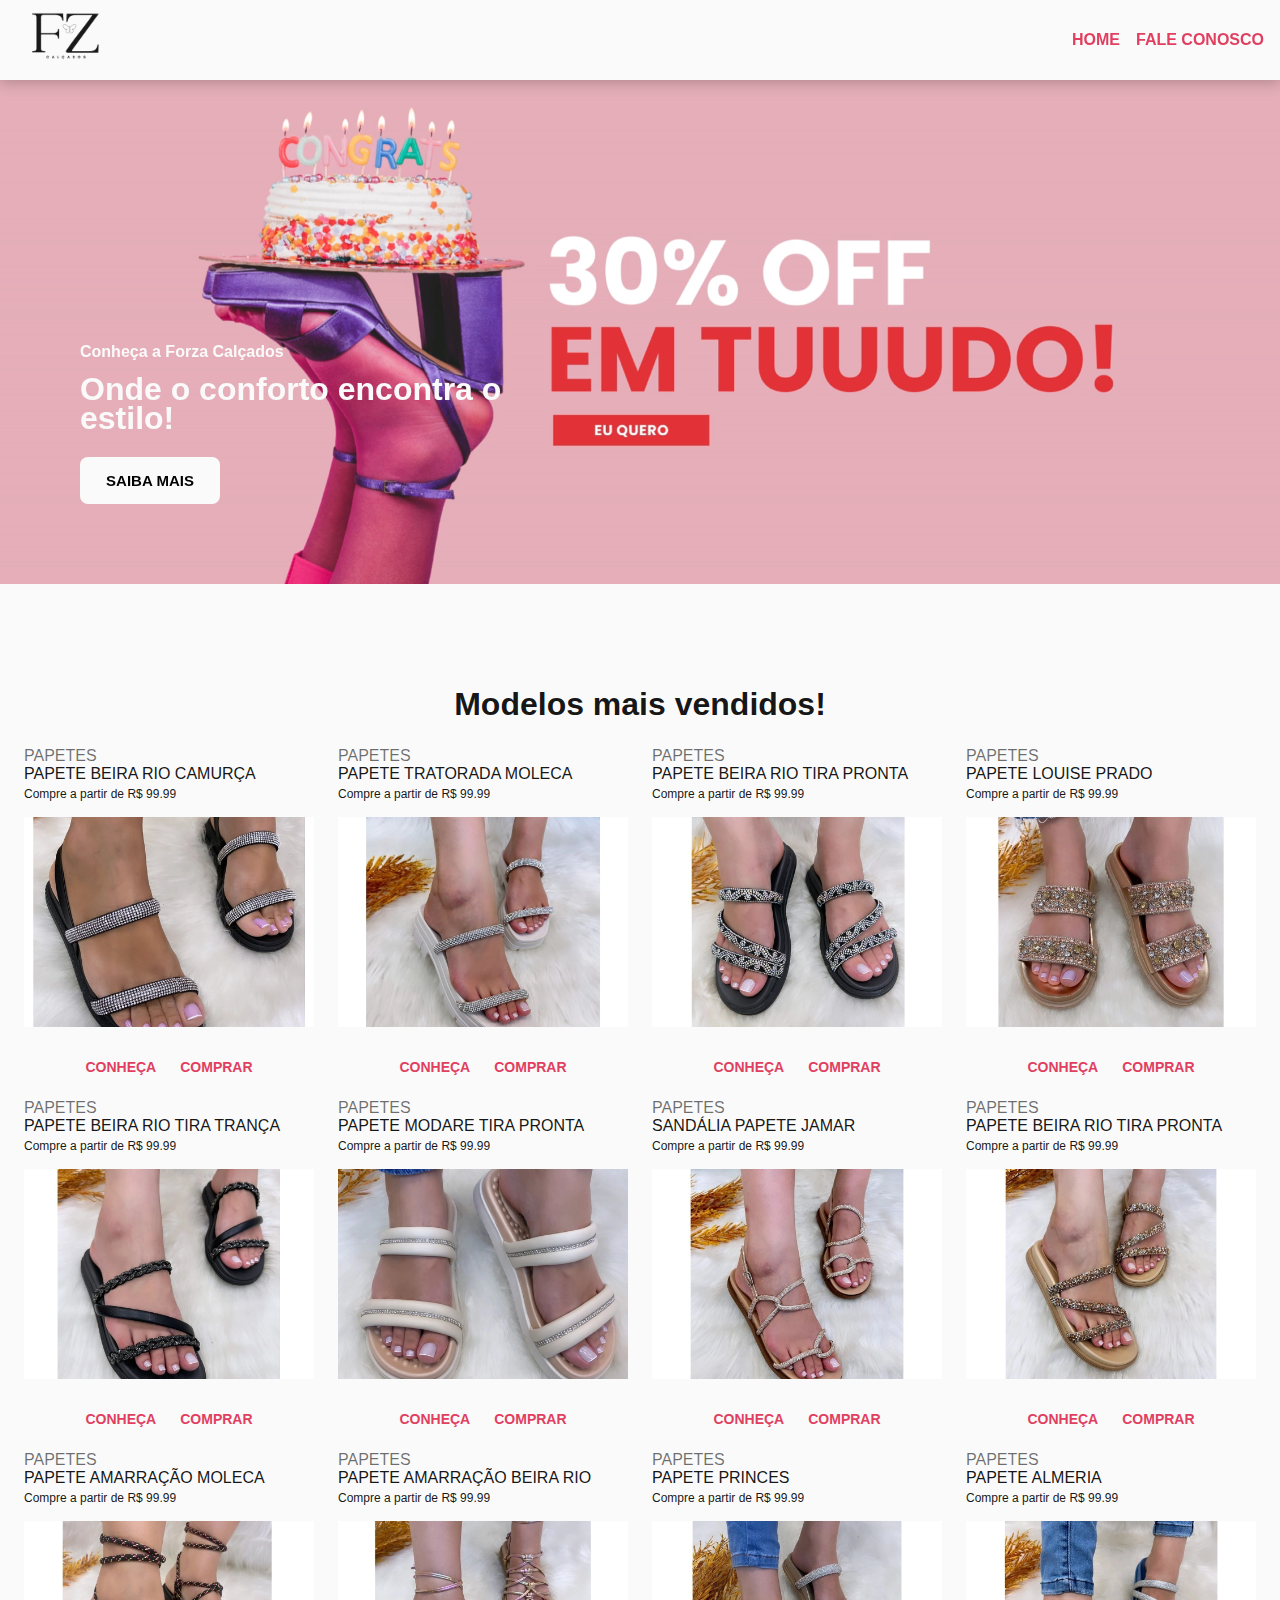
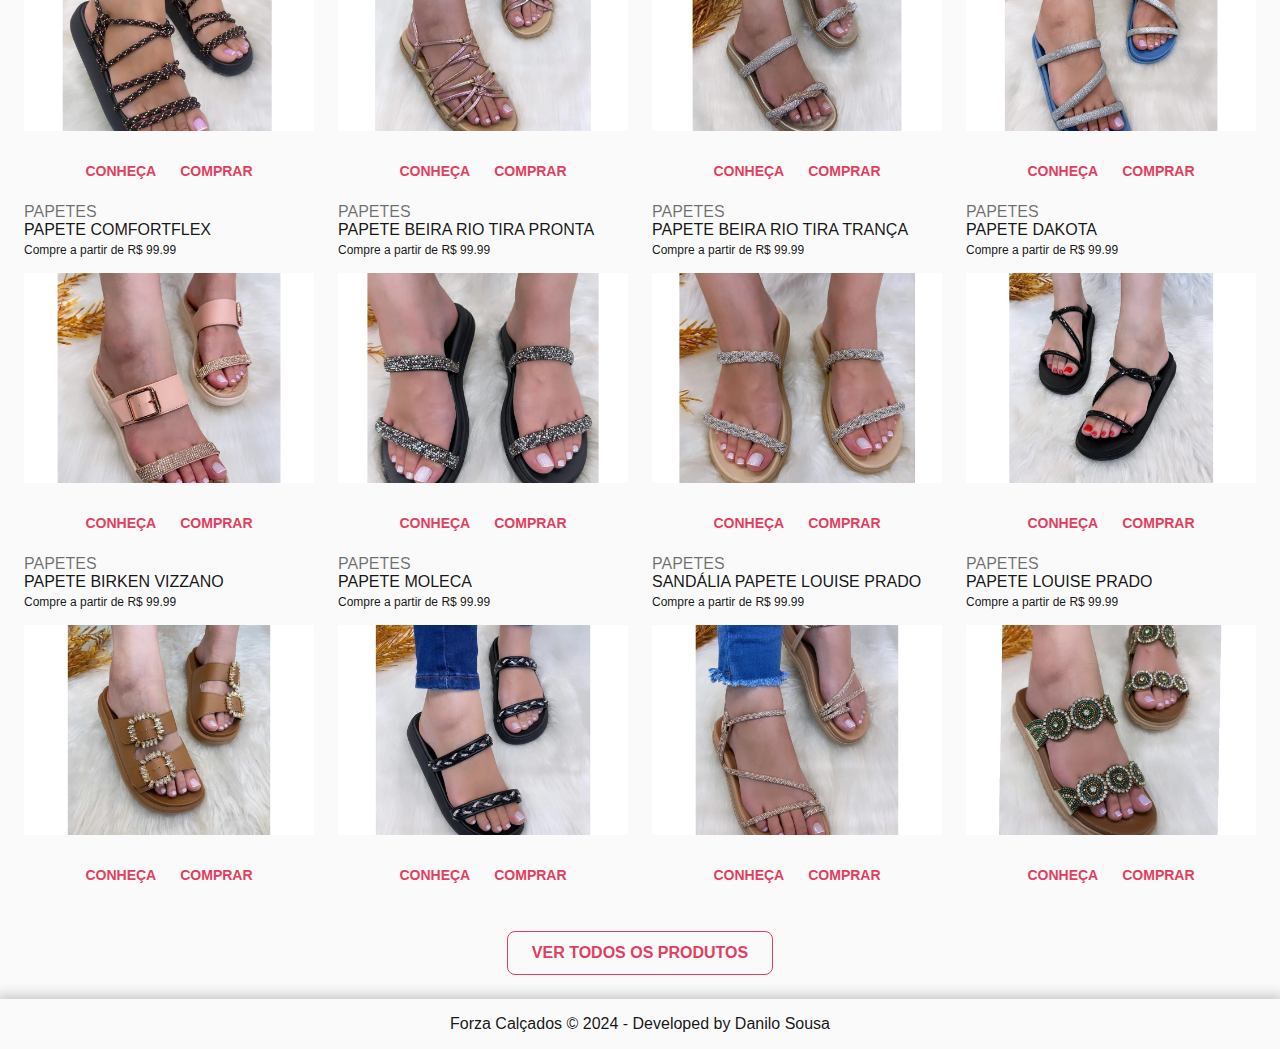
<file: index.html>
<!DOCTYPE html>
<html lang="en">
  <head>
    <meta charset="UTF-8" />
    <meta http-equiv="X-UA-Compatible" content="IE=edge" />
    <meta name="viewport" content="width=device-width, initial-scale=1.0" />
    <link rel="stylesheet" href="/pages/home/index.css" />
    <link rel="stylesheet" href="../../css/header-footer.css" />
    <title>Forza Calçados</title>
    <link rel="shortcut icon" type="imagex/png" href="../../imagens/logo.png">  
  </head>

  <body>
    <header>
      <a href="./index.html">
        <img src="../../imagens/logo.png" />
      </a>
      <nav>
        <a href="./index.html" class="active">Home</a>
        <a href="../contact/contact.html">Fale conosco</a>
      </nav>
    </header>
    <main>
      <div class="video">
        <video
          preload="auto"
          playsinline=""
          autoplay=""
          poster=""
          loop=""
          controlslist="nodownload"
          muted=""
          width="100%"
        >
          <source src="../../imagens/banner.mp4" type="video/mp4" class="a" />
        </video>
        <div class="description">
          <span class="title">Conheça a Forza Calçados</span>
          <span class="desc"
            >Onde o conforto encontra o estilo!</span
          >
          <a href="#models">Saiba Mais</a>
        </div>
      </div>
      <br>
      <br>
      <br>
      <h1 id="models">Modelos mais vendidos!</h1>
      <div class="pets">
        <div class="pet">
          <a href="https://wa.link/xn9uva/" class="pet-content">
            <span class="type">Papetes</span>
            <div class="name">
              <span class="title">PAPETE BEIRA RIO CAMURÇA</span>
              <span class="description"></span>
            </div>
            <div class="buy">
              <span class="start">Compre a partir de</span>
              <span class="price">R$ 99.99</span>
            </div>
              <div class="zoom-image">
              <img src="../../imagens/papete1.webp" />
            </div>
          </a>
          <div class="functions">
            <span>Conheça</span>
            <span><a href="https://wa.link/xn9uva/">Comprar</a></span>
          </div>
        </div>
        <div class="pet">
          <a href="https://wa.link/xn9uva/" class="pet-content">
            <span class="type">Papetes</span>
            <div class="name">
              <span class="title">PAPETE TRATORADA MOLECA</span>
              <span class="description"></span>
            </div>
            <div class="buy">
              <span class="start">Compre a partir de</span>
              <span class="price">R$ 99.99</span>
            </div>
              <div class="zoom-image">
              <img src="../../imagens/papete2.webp" />
            </div>
          </a>
          <div class="functions">
            <span>Conheça</span>
            <span><a href="https://wa.link/xn9uva/">Comprar</a></span>
          </div>
        </div>
        <div class="pet">
          <a href="https://wa.link/xn9uva/" class="pet-content">
            <span class="type">Papetes</span>
            <div class="name">
              <span class="title">PAPETE BEIRA RIO TIRA PRONTA</span>
              <span class="description"></span>
            </div>
            <div class="buy">
              <span class="start">Compre a partir de</span>
              <span class="price">R$ 99.99</span>
            </div>
              <div class="zoom-image">
              <img src="../../imagens/papete3.webp" />
            </div>
          </a>
          <div class="functions">
            <span>Conheça</span>
            <span><a href="https://wa.link/xn9uva/">Comprar</a></span>
          </div>
        </div>
        <div class="pet">
          <a href="https://wa.link/xn9uva/" class="pet-content">
            <span class="type">Papetes</span>
            <div class="name">
              <span class="title">PAPETE LOUISE PRADO</span>
              <span class="description"></span>
            </div>
            <div class="buy">
              <span class="start">Compre a partir de</span>
              <span class="price">R$ 99.99</span>
            </div>
              <div class="zoom-image">
              <img src="../../imagens/papete4.webp" />
            </div>
          </a>
          <div class="functions">
            <span>Conheça</span>
            <span><a href="https://wa.link/xn9uva/">Comprar</a></span>
          </div>
        </div>
        <div class="pet">
          <a href="https://wa.link/xn9uva/" class="pet-content">
            <span class="type">Papetes</span>
            <div class="name">
              <span class="title">PAPETE BEIRA RIO TIRA TRANÇA</span>
              <span class="description"></span>
            </div>
            <div class="buy">
              <span class="start">Compre a partir de</span>
              <span class="price">R$ 99.99</span>
            </div>
              <div class="zoom-image">
              <img src="../../imagens/papete5.webp" />
            </div>
          </a>
          <div class="functions">
            <span>Conheça</span>
            <span><a href="https://wa.link/xn9uva/">Comprar</a></span>
          </div>
        </div><div class="pet">
          <a href="https://wa.link/xn9uva/" class="pet-content">
            <span class="type">Papetes</span>
            <div class="name">
              <span class="title">PAPETE MODARE TIRA PRONTA</span>
              <span class="description"></span>
            </div>
            <div class="buy">
              <span class="start">Compre a partir de</span>
              <span class="price">R$ 99.99</span>
            </div>
              <div class="zoom-image">
              <img src="../../imagens/papete6.webp" />
            </div>
          </a>
          <div class="functions">
            <span>Conheça</span>
            <span><a href="https://wa.link/xn9uva/">Comprar</a></span>
          </div>
        </div><div class="pet">
          <a href="https://wa.link/xn9uva/" class="pet-content">
            <span class="type">Papetes</span>
            <div class="name">
              <span class="title">SANDÁLIA PAPETE JAMAR</span>
              <span class="description"></span>
            </div>
            <div class="buy">
              <span class="start">Compre a partir de</span>
              <span class="price">R$ 99.99</span>
            </div>
              <div class="zoom-image">
              <img src="../../imagens/papete7.webp" />
            </div>
          </a>
          <div class="functions">
            <span>Conheça</span>
            <span><a href="https://wa.link/xn9uva/">Comprar</a></span>
          </div>
        </div><div class="pet">
          <a href="https://wa.link/xn9uva/" class="pet-content">
            <span class="type">Papetes</span>
            <div class="name">
              <span class="title">PAPETE BEIRA RIO TIRA PRONTA</span>
              <span class="description"></span>
            </div>
            <div class="buy">
              <span class="start">Compre a partir de</span>
              <span class="price">R$ 99.99</span>
            </div>
              <div class="zoom-image">
              <img src="../../imagens/papete8.webp" />
            </div>
          </a>
          <div class="functions">
            <span>Conheça</span>
            <span><a href="https://wa.link/xn9uva/">Comprar</a></span>
          </div>
        </div><div class="pet">
          <a href="https://wa.link/xn9uva/" class="pet-content">
            <span class="type">Papetes</span>
            <div class="name">
              <span class="title">PAPETE AMARRAÇÃO MOLECA</span>
              <span class="description"></span>
            </div>
            <div class="buy">
              <span class="start">Compre a partir de</span>
              <span class="price">R$ 99.99</span>
            </div>
              <div class="zoom-image">
              <img src="../../imagens/papete9.webp" />
            </div>
          </a>
          <div class="functions">
            <span>Conheça</span>
            <span><a href="https://wa.link/xn9uva/">Comprar</a></span>
          </div>
        </div><div class="pet">
          <a href="https://wa.link/xn9uva/" class="pet-content">
            <span class="type">Papetes</span>
            <div class="name">
              <span class="title">PAPETE AMARRAÇÃO BEIRA RIO</span>
              <span class="description"></span>
            </div>
            <div class="buy">
              <span class="start">Compre a partir de</span>
              <span class="price">R$ 99.99</span>
            </div>
              <div class="zoom-image">
              <img src="../../imagens/papete10.webp" />
            </div>
          </a>
          <div class="functions">
            <span>Conheça</span>
            <span><a href="https://wa.link/xn9uva/">Comprar</a></span>
          </div>
        </div><div class="pet">
          <a href="https://wa.link/xn9uva/" class="pet-content">
            <span class="type">Papetes</span>
            <div class="name">
              <span class="title">PAPETE PRINCES</span>
              <span class="description"></span>
            </div>
            <div class="buy">
              <span class="start">Compre a partir de</span>
              <span class="price">R$ 99.99</span>
            </div>
              <div class="zoom-image">
              <img src="../../imagens/papete11.webp" />
            </div>
          </a>
          <div class="functions">
            <span>Conheça</span>
            <span><a href="https://wa.link/xn9uva/">Comprar</a></span>
          </div>
        </div><div class="pet">
          <a href="https://wa.link/xn9uva/" class="pet-content">
            <span class="type">Papetes</span>
            <div class="name">
              <span class="title">PAPETE ALMERIA</span>
              <span class="description"></span>
            </div>
            <div class="buy">
              <span class="start">Compre a partir de</span>
              <span class="price">R$ 99.99</span>
            </div>
              <div class="zoom-image">
              <img src="../../imagens/papete12.webp" />
            </div>
          </a>
          <div class="functions">
            <span>Conheça</span>
            <span><a href="https://wa.link/xn9uva/">Comprar</a></span>
          </div>
        </div><div class="pet">
          <a href="https://wa.link/xn9uva/" class="pet-content">
            <span class="type">Papetes</span>
            <div class="name">
              <span class="title">PAPETE COMFORTFLEX</span>
              <span class="description"></span>
            </div>
            <div class="buy">
              <span class="start">Compre a partir de</span>
              <span class="price">R$ 99.99</span>
            </div>
              <div class="zoom-image">
              <img src="../../imagens/papete13.webp" />
            </div>
          </a>
          <div class="functions">
            <span>Conheça</span>
            <span><a href="https://wa.link/xn9uva/">Comprar</a></span>
          </div>
        </div><div class="pet">
          <a href="https://wa.link/xn9uva/" class="pet-content">
            <span class="type">Papetes</span>
            <div class="name">
              <span class="title">PAPETE BEIRA RIO TIRA PRONTA</span>
              <span class="description"></span>
            </div>
            <div class="buy">
              <span class="start">Compre a partir de</span>
              <span class="price">R$ 99.99</span>
            </div>
              <div class="zoom-image">
              <img src="../../imagens/papete14.webp" />
            </div>
          </a>
          <div class="functions">
            <span>Conheça</span>
            <span><a href="https://wa.link/xn9uva/">Comprar</a></span>
          </div>
        </div><div class="pet">
          <a href="https://wa.link/xn9uva/" class="pet-content">
            <span class="type">Papetes</span>
            <div class="name">
              <span class="title">PAPETE BEIRA RIO TIRA TRANÇA</span>
              <span class="description"></span>
            </div>
            <div class="buy">
              <span class="start">Compre a partir de</span>
              <span class="price">R$ 99.99</span>
            </div>
              <div class="zoom-image">
              <img src="../../imagens/papete15.webp" />
            </div>
          </a>
          <div class="functions">
            <span>Conheça</span>
            <span><a href="https://wa.link/xn9uva/">Comprar</a></span>
          </div>
        </div><div class="pet">
          <a href="https://wa.link/xn9uva/" class="pet-content">
            <span class="type">Papetes</span>
            <div class="name">
              <span class="title">PAPETE DAKOTA</span>
              <span class="description"></span>
            </div>
            <div class="buy">
              <span class="start">Compre a partir de</span>
              <span class="price">R$ 99.99</span>
            </div>
              <div class="zoom-image">
              <img src="../../imagens/papete16.webp" />
            </div>
          </a>
          <div class="functions">
            <span>Conheça</span>
            <span><a href="https://wa.link/xn9uva/">Comprar</a></span>
          </div>
        </div><div class="pet">
          <a href="https://wa.link/xn9uva/" class="pet-content">
            <span class="type">Papetes</span>
            <div class="name">
              <span class="title">PAPETE BIRKEN VIZZANO</span>
              <span class="description"></span>
            </div>
            <div class="buy">
              <span class="start">Compre a partir de</span>
              <span class="price">R$ 99.99</span>
            </div>
              <div class="zoom-image">
              <img src="../../imagens/papete17.webp" />
            </div>
          </a>
          <div class="functions">
            <span>Conheça</span>
            <span><a href="https://wa.link/xn9uva/">Comprar</a></span>
          </div>
        </div><div class="pet">
          <a href="https://wa.link/xn9uva/" class="pet-content">
            <span class="type">Papetes</span>
            <div class="name">
              <span class="title">PAPETE MOLECA</span>
              <span class="description"></span>
            </div>
            <div class="buy">
              <span class="start">Compre a partir de</span>
              <span class="price">R$ 99.99</span>
            </div>
              <div class="zoom-image">
              <img src="../../imagens/papete18.webp" />
            </div>
          </a>
          <div class="functions">
            <span>Conheça</span>
            <span><a href="https://wa.link/xn9uva/">Comprar</a></span>
          </div>
        </div><div class="pet">
          <a href="https://wa.link/xn9uva/" class="pet-content">
            <span class="type">Papetes</span>
            <div class="name">
              <span class="title">SANDÁLIA PAPETE LOUISE PRADO</span>
              <span class="description"></span>
            </div>
            <div class="buy">
              <span class="start">Compre a partir de</span>
              <span class="price">R$ 99.99</span>
            </div>
              <div class="zoom-image">
              <img src="../../imagens/papete19.webp" />
            </div>
          </a>
          <div class="functions">
            <span>Conheça</span>
            <span><a href="https://wa.link/xn9uva/">Comprar</a></span>
          </div>
        </div><div class="pet">
          <a href="https://wa.link/xn9uva/" class="pet-content">
            <span class="type">Papetes</span>
            <div class="name">
              <span class="title">PAPETE LOUISE PRADO</span>
              <span class="description"></span>
            </div>
            <div class="buy">
              <span class="start">Compre a partir de</span>
              <span class="price">R$ 99.99</span>
            </div>
              <div class="zoom-image">
              <img src="../../imagens/papete20.webp" />
            </div>
          </a>
          <div class="functions">
            <span>Conheça</span>
            <span><a href="https://wa.link/xn9uva/">Comprar</a></span>
          </div>
        </div>
      </div>      <a href="#" class="show-all">
        <span>Ver todos os produtos</span>
      </a>
    </main>
    <footer>
    
      <span class="name">Forza Calçados © 2024 - Developed by Danilo Sousa</span>
    </footer>
  </body>
</html>
</file>
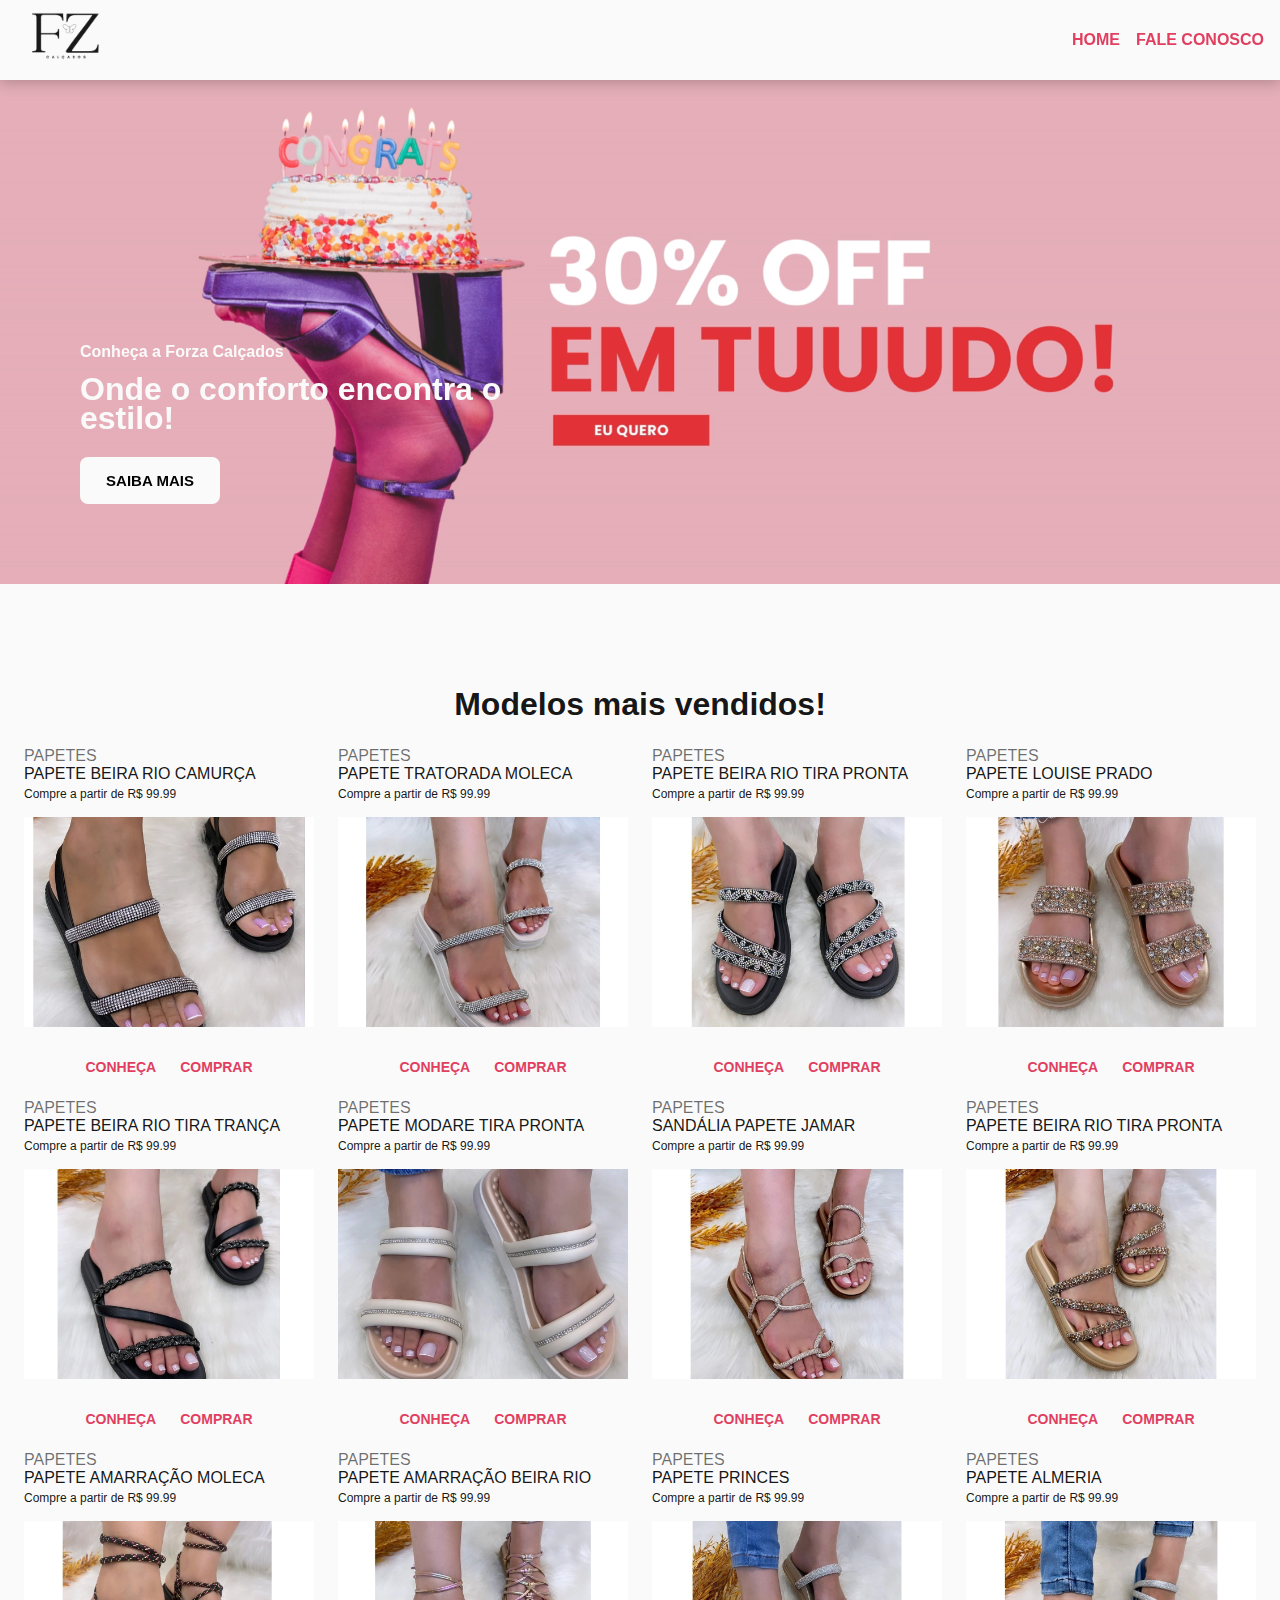
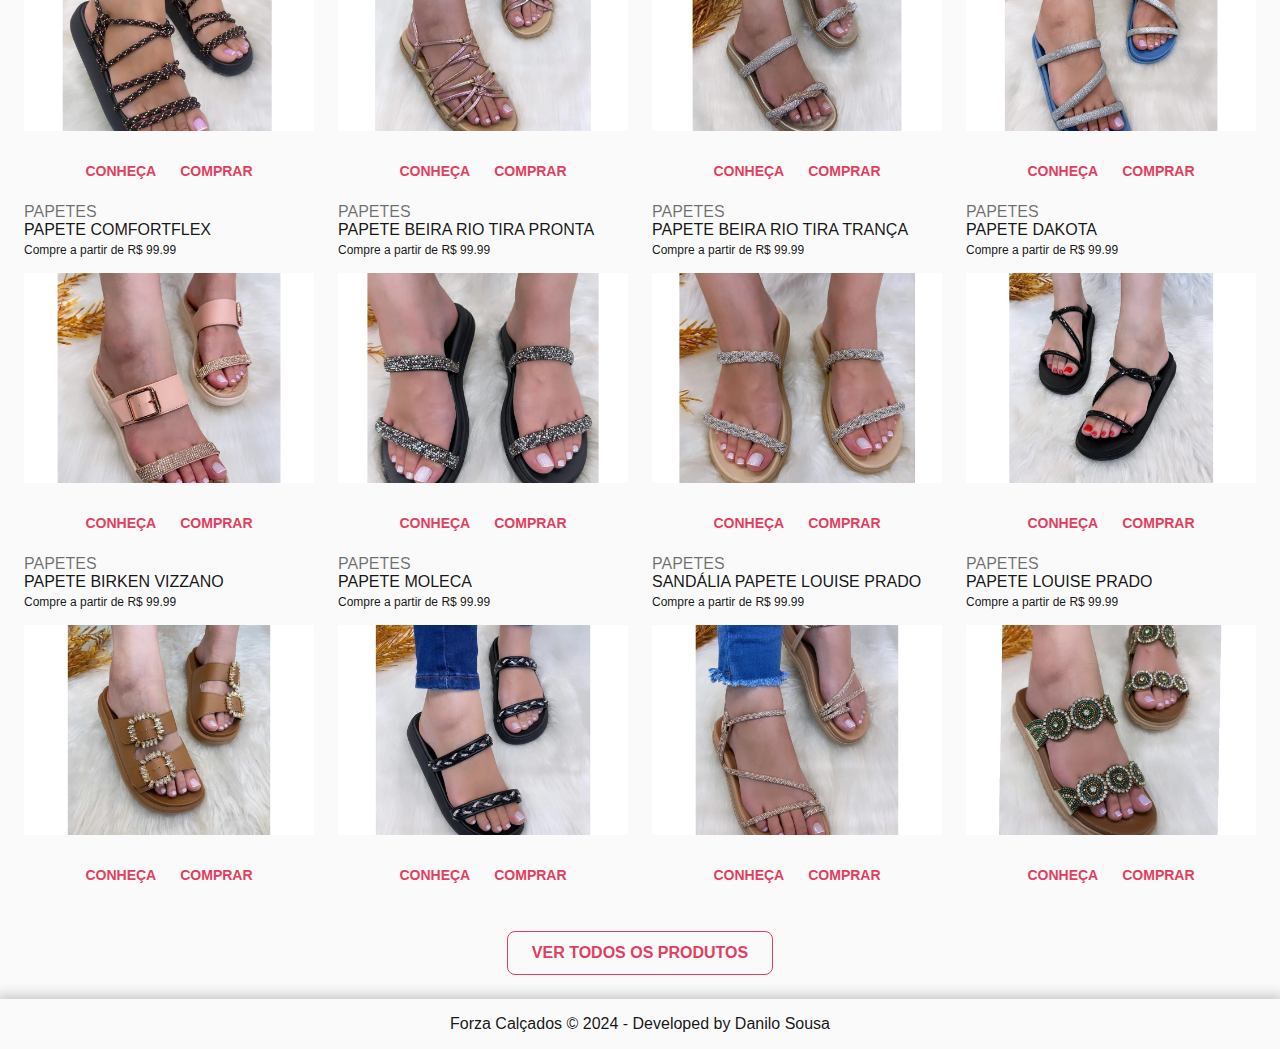
<file: pages/home/index.html>
<!DOCTYPE html>
<html lang="en">
  <head>
    <meta charset="UTF-8" />
    <meta http-equiv="X-UA-Compatible" content="IE=edge" />
    <meta name="viewport" content="width=device-width, initial-scale=1.0" />
    <link rel="stylesheet" href="index.css" />
    <link rel="stylesheet" href="../../css/header-footer.css" />
    <title>Forza Calçados</title>
    <link rel="shortcut icon" type="imagex/png" href="../../imagens/logo.png">  
  </head>

  <body>
    <header>
      <a href="./index.html">
        <img src="../../imagens/logo.png" />
      </a>
      <nav>
        <a href="./index.html" class="active">Home</a>
        <a href="../contact/contact.html">Fale conosco</a>
      </nav>
    </header>
    <main>
      <div class="video">
        <video
          preload="auto"
          playsinline=""
          autoplay=""
          poster=""
          loop=""
          controlslist="nodownload"
          muted=""
          width="100%"
        >
          <source src="../../imagens/banner.mp4" type="video/mp4" class="a" />
        </video>
        <div class="description">
          <span class="title">Conheça a Forza Calçados</span>
          <span class="desc"
            >Onde o conforto encontra o estilo!</span
          >
          <a href="#models">Saiba Mais</a>
        </div>
      </div>
      <br>
      <br>
      <br>
      <h1 id="models">Modelos mais vendidos!</h1>
      <div class="pets">
        <div class="pet">
          <a href="https://wa.link/xn9uva/" class="pet-content">
            <span class="type">Papetes</span>
            <div class="name">
              <span class="title">PAPETE BEIRA RIO CAMURÇA</span>
              <span class="description"></span>
            </div>
            <div class="buy">
              <span class="start">Compre a partir de</span>
              <span class="price">R$ 99.99</span>
            </div>
              <div class="zoom-image">
              <img src="../../imagens/papete1.webp" />
            </div>
          </a>
          <div class="functions">
            <span>Conheça</span>
            <span><a href="https://wa.link/xn9uva/">Comprar</a></span>
          </div>
        </div>
        <div class="pet">
          <a href="https://wa.link/xn9uva/" class="pet-content">
            <span class="type">Papetes</span>
            <div class="name">
              <span class="title">PAPETE TRATORADA MOLECA</span>
              <span class="description"></span>
            </div>
            <div class="buy">
              <span class="start">Compre a partir de</span>
              <span class="price">R$ 99.99</span>
            </div>
              <div class="zoom-image">
              <img src="../../imagens/papete2.webp" />
            </div>
          </a>
          <div class="functions">
            <span>Conheça</span>
            <span><a href="https://wa.link/xn9uva/">Comprar</a></span>
          </div>
        </div>
        <div class="pet">
          <a href="https://wa.link/xn9uva/" class="pet-content">
            <span class="type">Papetes</span>
            <div class="name">
              <span class="title">PAPETE BEIRA RIO TIRA PRONTA</span>
              <span class="description"></span>
            </div>
            <div class="buy">
              <span class="start">Compre a partir de</span>
              <span class="price">R$ 99.99</span>
            </div>
              <div class="zoom-image">
              <img src="../../imagens/papete3.webp" />
            </div>
          </a>
          <div class="functions">
            <span>Conheça</span>
            <span><a href="https://wa.link/xn9uva/">Comprar</a></span>
          </div>
        </div>
        <div class="pet">
          <a href="https://wa.link/xn9uva/" class="pet-content">
            <span class="type">Papetes</span>
            <div class="name">
              <span class="title">PAPETE LOUISE PRADO</span>
              <span class="description"></span>
            </div>
            <div class="buy">
              <span class="start">Compre a partir de</span>
              <span class="price">R$ 99.99</span>
            </div>
              <div class="zoom-image">
              <img src="../../imagens/papete4.webp" />
            </div>
          </a>
          <div class="functions">
            <span>Conheça</span>
            <span><a href="https://wa.link/xn9uva/">Comprar</a></span>
          </div>
        </div>
        <div class="pet">
          <a href="https://wa.link/xn9uva/" class="pet-content">
            <span class="type">Papetes</span>
            <div class="name">
              <span class="title">PAPETE BEIRA RIO TIRA TRANÇA</span>
              <span class="description"></span>
            </div>
            <div class="buy">
              <span class="start">Compre a partir de</span>
              <span class="price">R$ 99.99</span>
            </div>
              <div class="zoom-image">
              <img src="../../imagens/papete5.webp" />
            </div>
          </a>
          <div class="functions">
            <span>Conheça</span>
            <span><a href="https://wa.link/xn9uva/">Comprar</a></span>
          </div>
        </div><div class="pet">
          <a href="https://wa.link/xn9uva/" class="pet-content">
            <span class="type">Papetes</span>
            <div class="name">
              <span class="title">PAPETE MODARE TIRA PRONTA</span>
              <span class="description"></span>
            </div>
            <div class="buy">
              <span class="start">Compre a partir de</span>
              <span class="price">R$ 99.99</span>
            </div>
              <div class="zoom-image">
              <img src="../../imagens/papete6.webp" />
            </div>
          </a>
          <div class="functions">
            <span>Conheça</span>
            <span><a href="https://wa.link/xn9uva/">Comprar</a></span>
          </div>
        </div><div class="pet">
          <a href="https://wa.link/xn9uva/" class="pet-content">
            <span class="type">Papetes</span>
            <div class="name">
              <span class="title">SANDÁLIA PAPETE JAMAR</span>
              <span class="description"></span>
            </div>
            <div class="buy">
              <span class="start">Compre a partir de</span>
              <span class="price">R$ 99.99</span>
            </div>
              <div class="zoom-image">
              <img src="../../imagens/papete7.webp" />
            </div>
          </a>
          <div class="functions">
            <span>Conheça</span>
            <span><a href="https://wa.link/xn9uva/">Comprar</a></span>
          </div>
        </div><div class="pet">
          <a href="https://wa.link/xn9uva/" class="pet-content">
            <span class="type">Papetes</span>
            <div class="name">
              <span class="title">PAPETE BEIRA RIO TIRA PRONTA</span>
              <span class="description"></span>
            </div>
            <div class="buy">
              <span class="start">Compre a partir de</span>
              <span class="price">R$ 99.99</span>
            </div>
              <div class="zoom-image">
              <img src="../../imagens/papete8.webp" />
            </div>
          </a>
          <div class="functions">
            <span>Conheça</span>
            <span><a href="https://wa.link/xn9uva/">Comprar</a></span>
          </div>
        </div><div class="pet">
          <a href="https://wa.link/xn9uva/" class="pet-content">
            <span class="type">Papetes</span>
            <div class="name">
              <span class="title">PAPETE AMARRAÇÃO MOLECA</span>
              <span class="description"></span>
            </div>
            <div class="buy">
              <span class="start">Compre a partir de</span>
              <span class="price">R$ 99.99</span>
            </div>
              <div class="zoom-image">
              <img src="../../imagens/papete9.webp" />
            </div>
          </a>
          <div class="functions">
            <span>Conheça</span>
            <span><a href="https://wa.link/xn9uva/">Comprar</a></span>
          </div>
        </div><div class="pet">
          <a href="https://wa.link/xn9uva/" class="pet-content">
            <span class="type">Papetes</span>
            <div class="name">
              <span class="title">PAPETE AMARRAÇÃO BEIRA RIO</span>
              <span class="description"></span>
            </div>
            <div class="buy">
              <span class="start">Compre a partir de</span>
              <span class="price">R$ 99.99</span>
            </div>
              <div class="zoom-image">
              <img src="../../imagens/papete10.webp" />
            </div>
          </a>
          <div class="functions">
            <span>Conheça</span>
            <span><a href="https://wa.link/xn9uva/">Comprar</a></span>
          </div>
        </div><div class="pet">
          <a href="https://wa.link/xn9uva/" class="pet-content">
            <span class="type">Papetes</span>
            <div class="name">
              <span class="title">PAPETE PRINCES</span>
              <span class="description"></span>
            </div>
            <div class="buy">
              <span class="start">Compre a partir de</span>
              <span class="price">R$ 99.99</span>
            </div>
              <div class="zoom-image">
              <img src="../../imagens/papete11.webp" />
            </div>
          </a>
          <div class="functions">
            <span>Conheça</span>
            <span><a href="https://wa.link/xn9uva/">Comprar</a></span>
          </div>
        </div><div class="pet">
          <a href="https://wa.link/xn9uva/" class="pet-content">
            <span class="type">Papetes</span>
            <div class="name">
              <span class="title">PAPETE ALMERIA</span>
              <span class="description"></span>
            </div>
            <div class="buy">
              <span class="start">Compre a partir de</span>
              <span class="price">R$ 99.99</span>
            </div>
              <div class="zoom-image">
              <img src="../../imagens/papete12.webp" />
            </div>
          </a>
          <div class="functions">
            <span>Conheça</span>
            <span><a href="https://wa.link/xn9uva/">Comprar</a></span>
          </div>
        </div><div class="pet">
          <a href="https://wa.link/xn9uva/" class="pet-content">
            <span class="type">Papetes</span>
            <div class="name">
              <span class="title">PAPETE COMFORTFLEX</span>
              <span class="description"></span>
            </div>
            <div class="buy">
              <span class="start">Compre a partir de</span>
              <span class="price">R$ 99.99</span>
            </div>
              <div class="zoom-image">
              <img src="../../imagens/papete13.webp" />
            </div>
          </a>
          <div class="functions">
            <span>Conheça</span>
            <span><a href="https://wa.link/xn9uva/">Comprar</a></span>
          </div>
        </div><div class="pet">
          <a href="https://wa.link/xn9uva/" class="pet-content">
            <span class="type">Papetes</span>
            <div class="name">
              <span class="title">PAPETE BEIRA RIO TIRA PRONTA</span>
              <span class="description"></span>
            </div>
            <div class="buy">
              <span class="start">Compre a partir de</span>
              <span class="price">R$ 99.99</span>
            </div>
              <div class="zoom-image">
              <img src="../../imagens/papete14.webp" />
            </div>
          </a>
          <div class="functions">
            <span>Conheça</span>
            <span><a href="https://wa.link/xn9uva/">Comprar</a></span>
          </div>
        </div><div class="pet">
          <a href="https://wa.link/xn9uva/" class="pet-content">
            <span class="type">Papetes</span>
            <div class="name">
              <span class="title">PAPETE BEIRA RIO TIRA TRANÇA</span>
              <span class="description"></span>
            </div>
            <div class="buy">
              <span class="start">Compre a partir de</span>
              <span class="price">R$ 99.99</span>
            </div>
              <div class="zoom-image">
              <img src="../../imagens/papete15.webp" />
            </div>
          </a>
          <div class="functions">
            <span>Conheça</span>
            <span><a href="https://wa.link/xn9uva/">Comprar</a></span>
          </div>
        </div><div class="pet">
          <a href="https://wa.link/xn9uva/" class="pet-content">
            <span class="type">Papetes</span>
            <div class="name">
              <span class="title">PAPETE DAKOTA</span>
              <span class="description"></span>
            </div>
            <div class="buy">
              <span class="start">Compre a partir de</span>
              <span class="price">R$ 99.99</span>
            </div>
              <div class="zoom-image">
              <img src="../../imagens/papete16.webp" />
            </div>
          </a>
          <div class="functions">
            <span>Conheça</span>
            <span><a href="https://wa.link/xn9uva/">Comprar</a></span>
          </div>
        </div><div class="pet">
          <a href="https://wa.link/xn9uva/" class="pet-content">
            <span class="type">Papetes</span>
            <div class="name">
              <span class="title">PAPETE BIRKEN VIZZANO</span>
              <span class="description"></span>
            </div>
            <div class="buy">
              <span class="start">Compre a partir de</span>
              <span class="price">R$ 99.99</span>
            </div>
              <div class="zoom-image">
              <img src="../../imagens/papete17.webp" />
            </div>
          </a>
          <div class="functions">
            <span>Conheça</span>
            <span><a href="https://wa.link/xn9uva/">Comprar</a></span>
          </div>
        </div><div class="pet">
          <a href="https://wa.link/xn9uva/" class="pet-content">
            <span class="type">Papetes</span>
            <div class="name">
              <span class="title">PAPETE MOLECA</span>
              <span class="description"></span>
            </div>
            <div class="buy">
              <span class="start">Compre a partir de</span>
              <span class="price">R$ 99.99</span>
            </div>
              <div class="zoom-image">
              <img src="../../imagens/papete18.webp" />
            </div>
          </a>
          <div class="functions">
            <span>Conheça</span>
            <span><a href="https://wa.link/xn9uva/">Comprar</a></span>
          </div>
        </div><div class="pet">
          <a href="https://wa.link/xn9uva/" class="pet-content">
            <span class="type">Papetes</span>
            <div class="name">
              <span class="title">SANDÁLIA PAPETE LOUISE PRADO</span>
              <span class="description"></span>
            </div>
            <div class="buy">
              <span class="start">Compre a partir de</span>
              <span class="price">R$ 99.99</span>
            </div>
              <div class="zoom-image">
              <img src="../../imagens/papete19.webp" />
            </div>
          </a>
          <div class="functions">
            <span>Conheça</span>
            <span><a href="https://wa.link/xn9uva/">Comprar</a></span>
          </div>
        </div><div class="pet">
          <a href="https://wa.link/xn9uva/" class="pet-content">
            <span class="type">Papetes</span>
            <div class="name">
              <span class="title">PAPETE LOUISE PRADO</span>
              <span class="description"></span>
            </div>
            <div class="buy">
              <span class="start">Compre a partir de</span>
              <span class="price">R$ 99.99</span>
            </div>
              <div class="zoom-image">
              <img src="../../imagens/papete20.webp" />
            </div>
          </a>
          <div class="functions">
            <span>Conheça</span>
            <span><a href="https://wa.link/xn9uva/">Comprar</a></span>
          </div>
        </div>
      </div>      <a href="#" class="show-all">
        <span>Ver todos os produtos</span>
      </a>
    </main>
    <footer>
    
      <span class="name">Forza Calçados © 2024 - Developed by Danilo Sousa</span>
    </footer>
  </body>
</html>
</file>
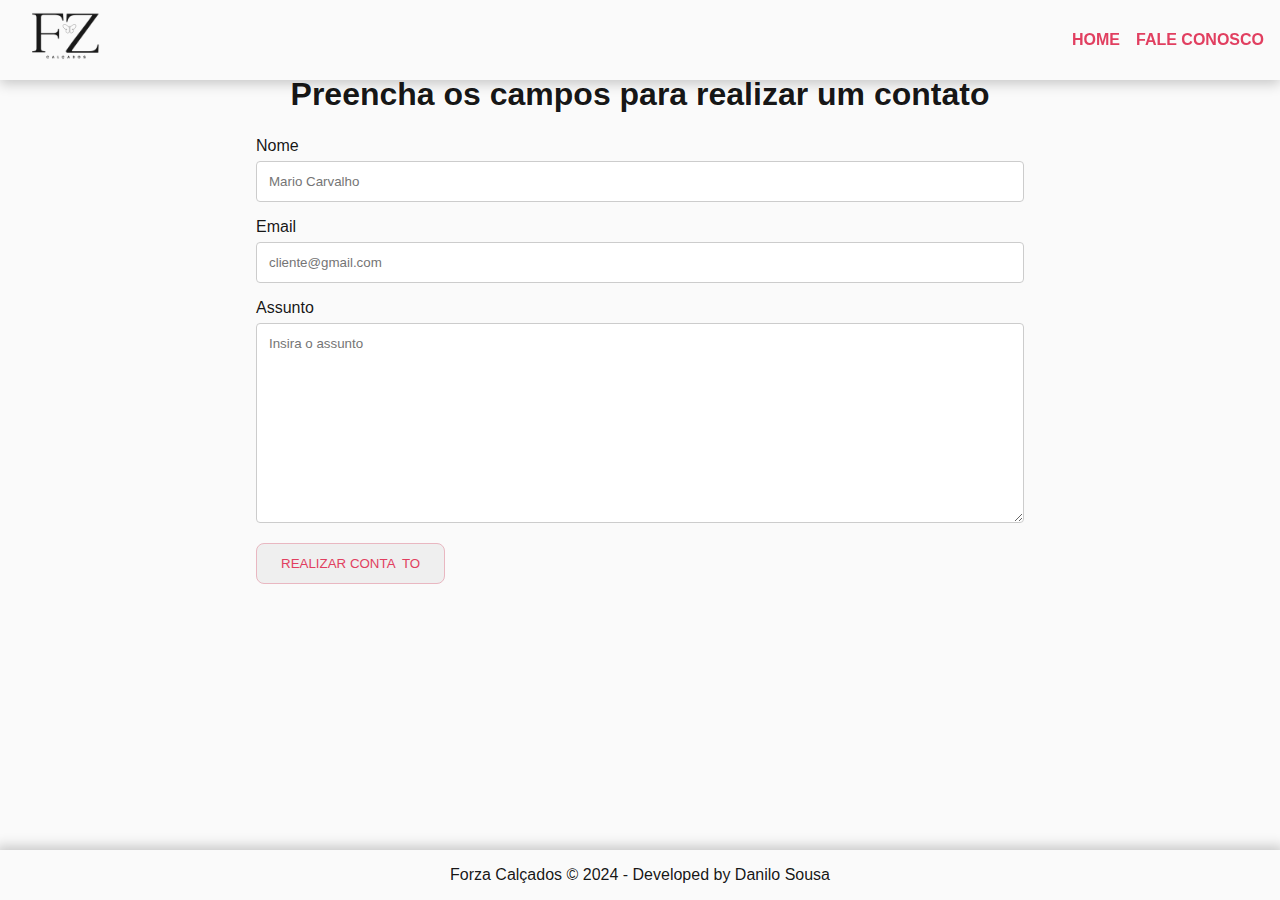
<file: pages/contact/contact.html>
<!DOCTYPE html>
<html lang="en">
  <head>
    <meta charset="UTF-8" />
    <meta http-equiv="X-UA-Compatible" content="IE=edge" />
    <meta name="viewport" content="width=device-width, initial-scale=1.0" />
    <link rel="stylesheet" href="contact.css" />
    <link rel="stylesheet" href="../../css/header-footer.css" />
    <title>Fale Conosco</title>
    <link rel="shortcut icon" type="imagex/png" href="/fz-calcados/imagens/logo.png">
  </head>

  <body>
    <header>
      <a href="../home/index.html">
        <img src="../../imagens/logo.png" />
      </a>
      <nav>
        <a href="../home/index.html" class="active">Home</a>
        <a href="../contact/contact.html">Fale conosco</a>
      </nav>
    </header>
    <main>
      <h1>Preencha os campos para realizar um contato</h1>
      <form action="">
        <label for="name">Nome</label>
        <input
          type="text"
          id="name"
          name="name"
          placeholder="Mario Carvalho"
        />

        <label for="email">Email</label>
        <input
          type="email"
          id="email"
          name="email"
          placeholder="cliente@gmail.com"
        />

        <label for="subject">Assunto</label>
        <textarea
          id="subject"
          name="subject"
          placeholder="Insira o assunto"
          style="height: 200px"
        ></textarea>

        <input type="submit" value="Realizar Conta  to" />
      </form>
    </main>
    <footer>
      <span class="name">Forza Calçados © 2024 - Developed by Danilo Sousa</span>
    </footer>
  </body>
</html>
</file>
<file: pages/home/index.css>
main {
  flex: 1;
  display: flex;
  flex-direction: column;
  gap: 24px;
  margin: 0 0 24px;
}

main .video {
  position: relative;
}

.video video {
  display: block;
  width: 100%;
  height: 100dp;
}

.video .description {
  position: absolute;
  bottom: 80px;
  left: 80px;
  color: #fff;
  font-size: 24px;
  display: flex;
  flex-direction: column;
  max-width: 500px;
  gap: 16px;
}

.video .description span {
  color: #fafafa;
  font-weight: bold;
  line-height: 90%;
}

.video .description .title {
  color: #fafafa;
  font-size: 1rem;
}

.video .description .desc {
  color: #fafafa;
  font-size: 2rem;
  margin-bottom: 8px;
}

.video .description a {
  font-size: 15px;
  text-transform: uppercase;
  font-weight: bold;
  display: flex;
  justify-content: center;
  align-items: center;
  border-radius: 8px;
  color: #000;
  background-color: #fafafa;
  width: 28%;
  height: 47px;
  transition: .2s ease-in-out;
}

.video .description a:hover {
  background-color: rgba(255, 255, 255, 0.64);;
}

main h1 {
  text-align: center;
  font-weight: 600;
}

main .pets {
  display: flex;
  flex-wrap: wrap;
  gap: 24px;
  justify-content: center;
  margin-bottom: 24px;
}

.pets .pet-content {
  display: flex;
  flex-direction: column;
  border-radius: 12px;
}

.pet-content .type {
  text-transform: uppercase;
  color: rgba(0, 0, 0, 0.56);
  font-weight: 500;
}

.pet-content .name {
  display: flex;
  gap: 8px;
  margin-bottom: 4px;
}

.pet-content .name .title {
  font-weight: 500;
}

.pet-content .name .description {
  font-weight: 100;
}

.pet-content .buy {
  font-size: 12px;
}

.pet-content .buy .start {
  font-weight: 300;
}

.pet-content .buy .price {
  font-weight: 400;
}

.pet-content .buy .indisponible {
  color: rgb(255, 0, 0);
}

.pet-content .zoom-image {
  width: 290px;
  height: 210px;
  overflow: hidden;
  margin: 16px 0;
}

.pet-content img {
  width: 290px;
  height: 210px;
  object-fit: cover;
  transition: transform 0.3s ease-in-out;
}

.pet-content:hover img {
  transform: scale(1.1);
}

.pet-content:hover span {
  color: #e13f60;
}

.pet .functions {
  display: flex;
  flex-direction: row;
  gap: 24px;
  justify-content: center;
  margin-top: 16px;
}

.pet .functions span {
  color: #e13f60;
  cursor: pointer;
  font-weight: bold;
  text-transform: uppercase;
  font-size: 14px;
  transition: all 0.2s ease-in-out;
}

.pet .functions span:hover {
  color: #000;
}

main .show-all {
  align-self: center;
  border: 1px solid #e13f60;
  border-radius: 8px;
  padding: 12px 24px;
  transition: all 0.2s ease-in-out;
}

main .show-all:hover {
  background-color: #e13f60;
}

main .show-all:hover span {
  color: #E9B7C1;
}

main .show-all span {
  color: #e13f60;
  font-weight: bold;
  text-transform: uppercase;
}
</file>
<file: css/header-footer.css>
* {
  margin: 0;
  padding: 0;
  box-sizing: border-box;
  font-family: "Segoe UI", Tahoma, Geneva, Verdana, sans-serif;
  color: #000000eb;
}

html {
  scroll-behavior: smooth;
}

body {
  display: flex;
  flex-direction: column;
  min-height: 100vh;
  background-color: #fafafa;
}

main {
  margin-top: 4em;
}

a {
  text-decoration: none;
  color: inherit;
}

header {
  width: 100%;
  display: flex;
  flex-direction: row;
  justify-content: space-between;
  align-items: center;
  position: fixed;
  padding: 0 16px;
  background-color: #fafafa;
  box-shadow: 0 4px 12px rgb(0, 0, 0, 0.2);
  height: 5em;
  z-index: 1;
}

header img {
  width: 100px;
  padding: 16px 0;
}

header nav {
  display: flex;
  flex-direction: row;
  gap: 16px;
}

header nav a {
  font-weight: bold;
  text-transform: uppercase;
  color: #e13f60;
  transition: 0.2s ease-in-out;
}

header nav a.active {
  color: #e13f60;
}

header nav a:hover {
  color: #d54e69;
}

footer {
  display: grid;
  justify-content: center;
  background-color: #fafafa;
  width: 100%;
  box-shadow: 0 0 12px 4px rgb(0, 0, 0, 0.2);
  padding: 16px 0;
}

footer .socials {
  display: flex;
  gap: 16px;
}

footer .socials a {
  width: 100%;
  height: 94%;
  background-color: #e13f60;
  border-radius: 50%;
  padding: 12px;
}

footer .name {
  font-weight: 500;
  justify-self: center;
}
</file>
<file: pages/contact/contact.css>
main {
  flex: 1;
  display: flex;
  flex-direction: column;
  align-self: center;
  gap: 24px;
  width: 60%;
  margin: 12px;
}

main h1 {
  margin-top: 12px;
  text-align: center;
  font-weight: 600;
}

input[type="text"],
input[type="email"],
select,
textarea {
  width: 100%;
  padding: 12px;
  border: 1px solid #ccc;
  border-radius: 4px;
  box-sizing: border-box;
  margin-top: 6px;
  margin-bottom: 16px;
  resize: vertical;
}

input[type="submit"] {
  cursor: pointer;
  color: #e13f60;
  border: 1px solid #E9B7C1;
  border-radius: 8px;
  padding: 12px 24px;
  transition: all 0.2s ease-in-out;
  font-weight: 500;
  text-transform: uppercase;
}

input[type="submit"]:hover {
  background-color: #e13f60;
  color: #fafafa;
}

.container {
  border-radius: 5px;
  background-color: #f2f2f2;
  padding: 20px;
}
</file>
